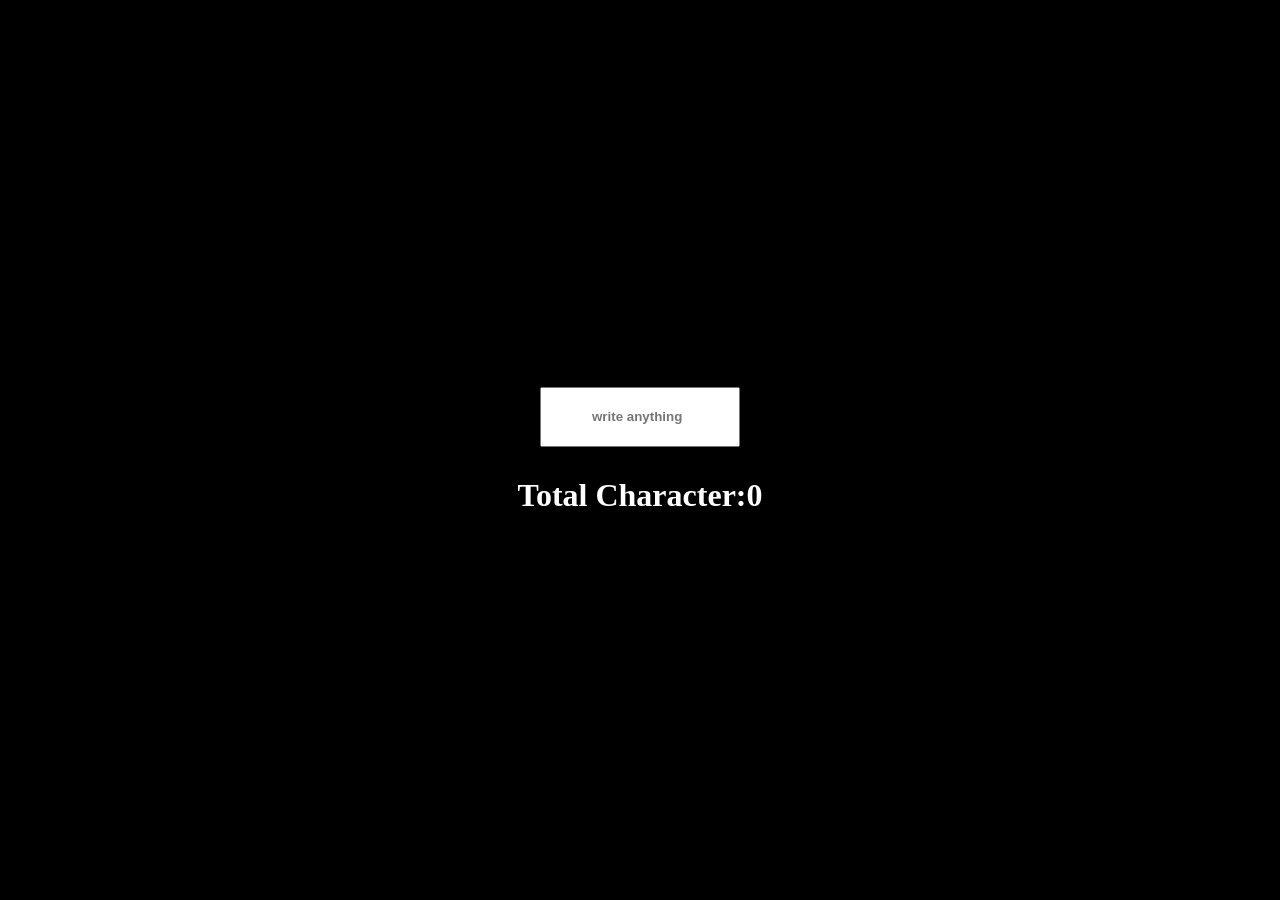
<file: character-counting/index.html>
<!DOCTYPE html>
<html lang="en">
<head>
    <meta charset="UTF-8">
    <meta name="viewport" content="width=device-width, initial-scale=1.0">
    <title>Document</title>
    <link rel="stylesheet" href="style.css">
</head>
<body>
    <input type="text" placeholder="write anything">
    <h1>Total Character:<span>0</span></h1>

    <script src="script.js"></script>
</body>
</html>
</file>
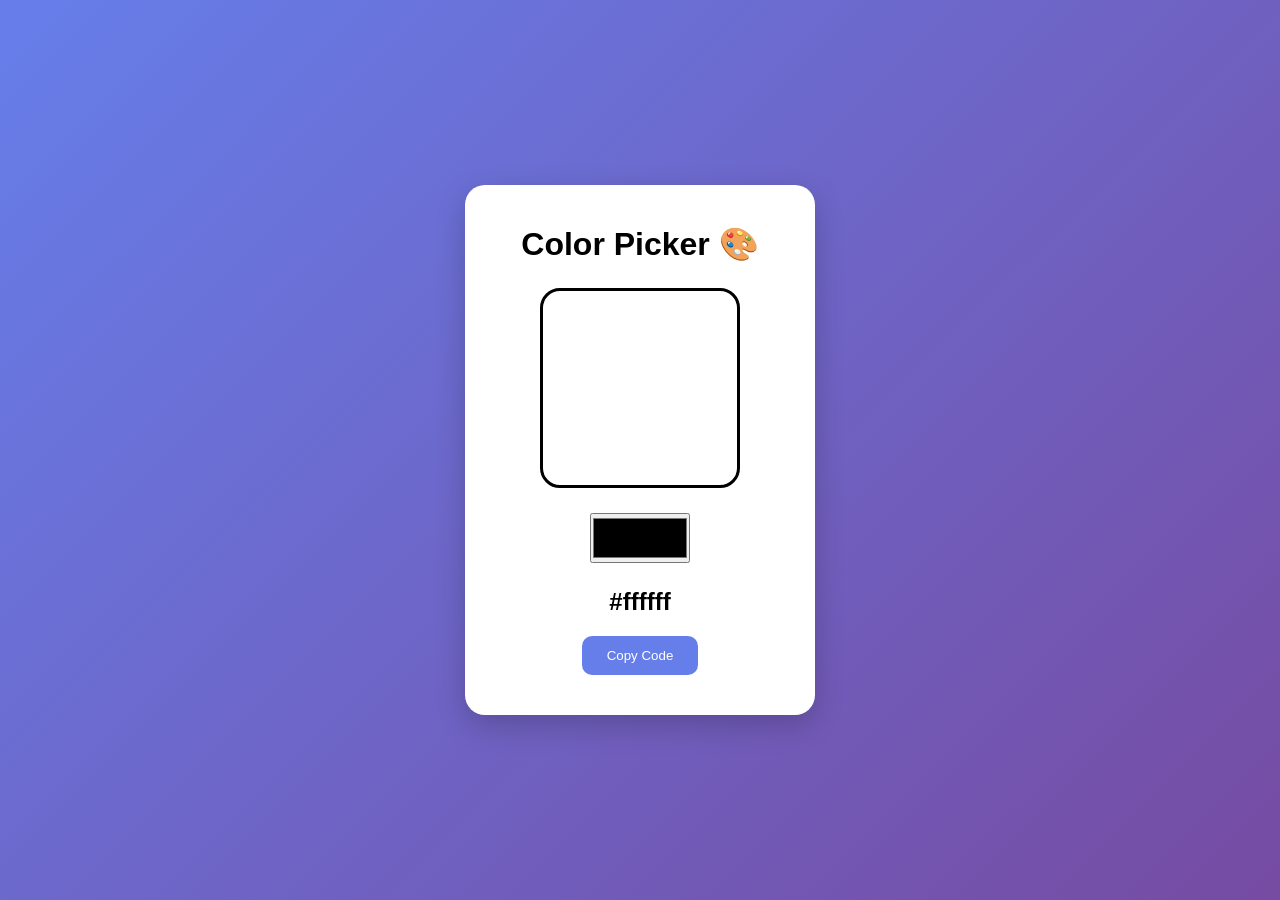
<file: color-picker/index.html>
<!DOCTYPE html>
<html>
<head>
    <title>Color Picker</title>
    <link rel="stylesheet" href="style.css">
</head>

<body>

<div class="container">

    <h1>Color Picker 🎨</h1>

    <div class="color-box" id="colorBox"></div>

    <input type="color" id="picker">

    <h2 id="colorCode">#ffffff</h2>

    <button onclick="copyColor()">Copy Code</button>

</div>


<script src="script.js"></script>

</body>
</html>
</file>
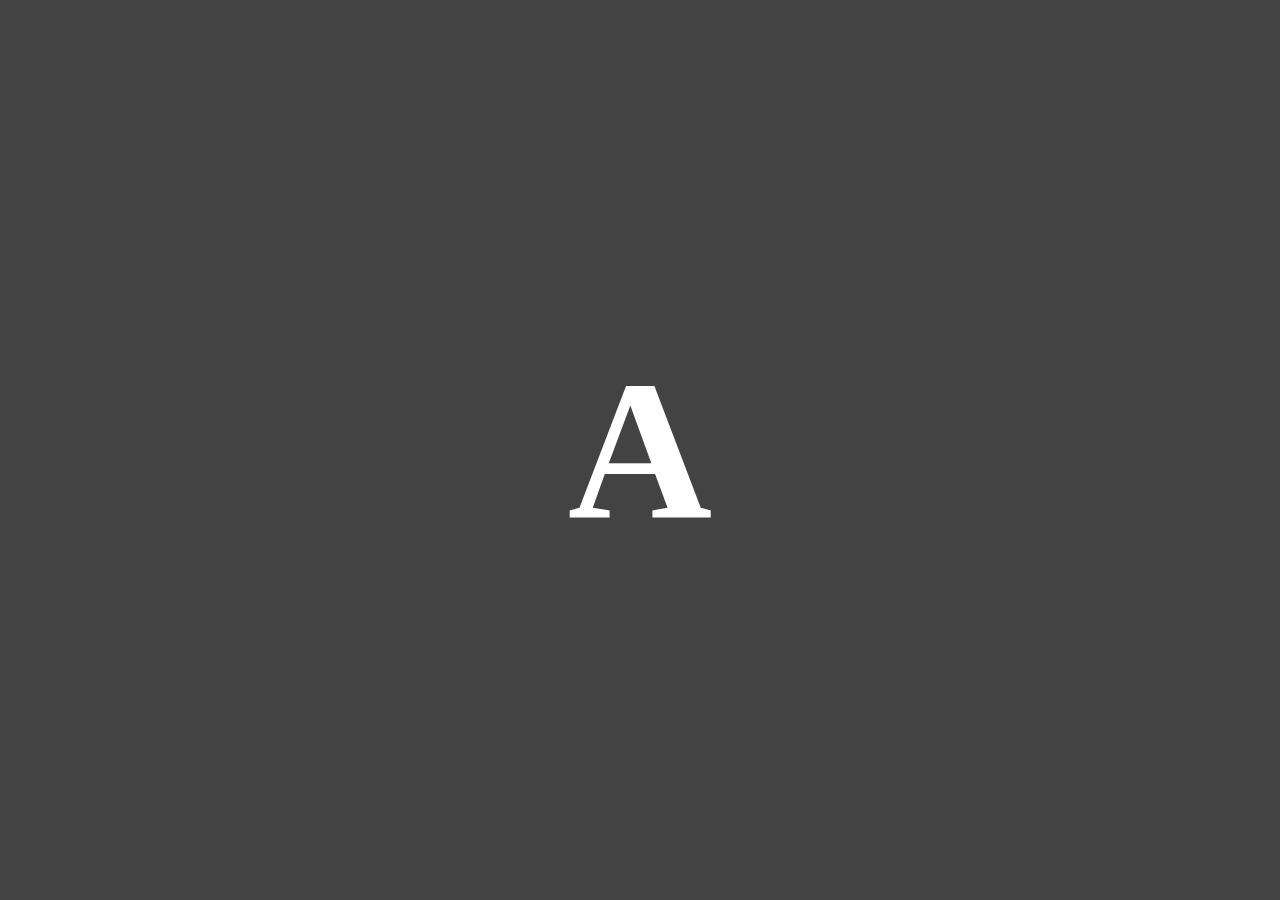
<file: keyboard-letter-printing/index.html>
<!DOCTYPE html>
<html lang="en">
<head>
    <meta charset="UTF-8">
    <meta name="viewport" content="width=device-width, initial-scale=1.0">
    <title>Document</title>
    <link rel="stylesheet" href="style.css">
</head>
<body>
    <h1>A</h1>
    <script src="script.js"></script>
</body>
</html>
</file>
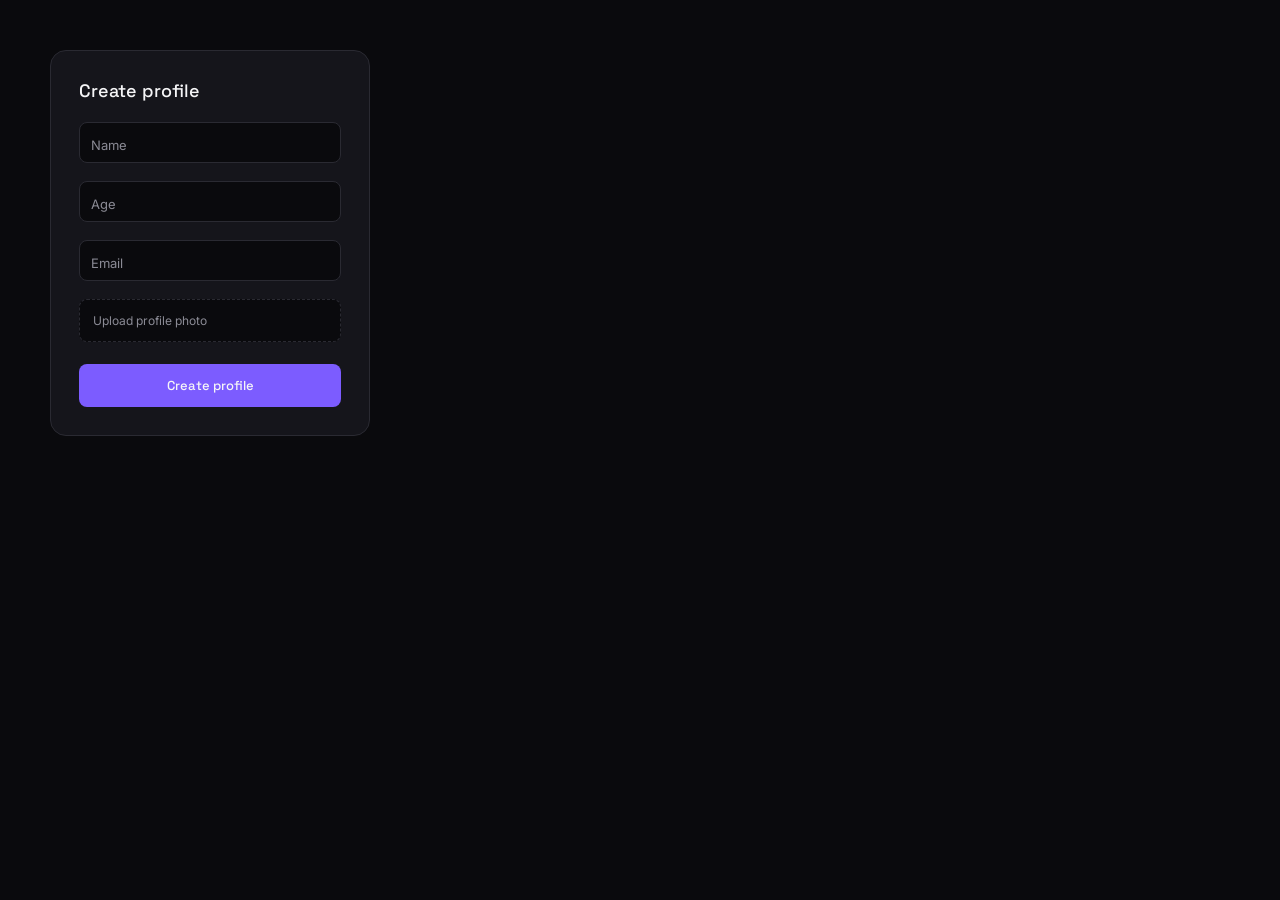
<file: profile-generator/index.html>
<!DOCTYPE html>
<html lang="en">
<head>
    <meta charset="UTF-8">
    <meta name="viewport" content="width=device-width, initial-scale=1.0">
    <title>Profile Badge Generator</title>
    <link rel="preconnect" href="https://fonts.googleapis.com">
    <link href="https://fonts.googleapis.com/css2?family=Space+Grotesk:wght@500;600&family=Inter:wght@400;500&family=JetBrains+Mono:wght@500&display=swap" rel="stylesheet">
    <link rel="stylesheet" href="style.css">
</head>
<body>

    <div id="main">
        <div class="form-panel">
            <h2>Create profile</h2>

            <form id="profileForm">
                <div class="field">
                    <input type="text" id="username" placeholder=" " required>
                    <label for="username">Name</label>
                </div>

                <div class="field">
                    <input type="number" id="age" placeholder=" " required>
                    <label for="age">Age</label>
                </div>

                <div class="field">
                    <input type="email" id="email" placeholder=" " required>
                    <label for="email">Email</label>
                </div>

                <label class="dropzone" id="dropzone">
                    <span id="fileText">Upload profile photo</span>
                    <input type="file" id="profilepic" accept="image/*">
                </label>

                <button type="submit">Create profile</button>
            </form>
        </div>

        <div id="badgeGallery"></div>
    </div>

    <script src="script.js"></script>
</body>
</html>
</file>
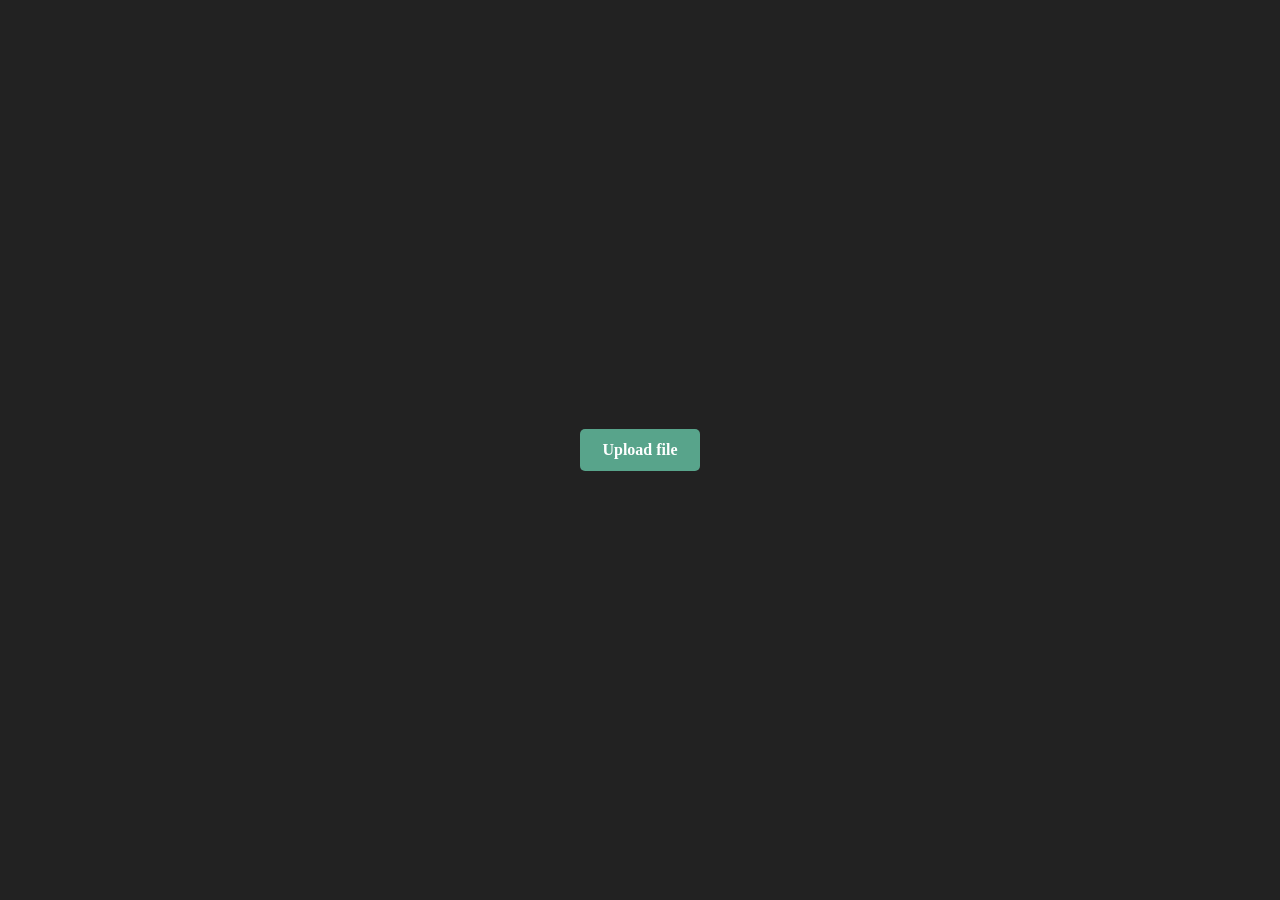
<file: project-2/index.html>
<!DOCTYPE html>
<html lang="en">
<head>
    <meta charset="UTF-8">
    <meta name="viewport" content="width=
    , initial-scale=1.0">
    <title>Document</title>
    <link rel="stylesheet" href="style.css">
</head>
<body>
    <div id="main">
        <input  id="fileinp" type ="file">
        <div id="btn">
            Upload file
        </div>
    </div>

    <script src="script.js"></script>
</body>
</html>
</file>
<file: character-counting/style.css>
*{
    margin:0;
    padding:0;
    box-sizing:border-box;
}
body, html{
    height:100%;
    width:100%;
    background-color:black;
    color:white;

}
body{
    display:flex;
    align-items:center;
    justify-content:center;
    flex-direction:column;
    gap:30px;
}

input{
    height:60px;
    width:200px;
    display:flex;
    align-items:center;
    justify-content:center;
    font-weight:900;
    font-size:15x;
    padding-left:50px;
    color:black;
}
</file>
<file: color-picker/style.css>
*{
    margin:0;
    padding:0;
    box-sizing:border-box;
    font-family:Arial;
}


body{

    height:100vh;
    display:flex;
    justify-content:center;
    align-items:center;

    background:linear-gradient(
        135deg,
        #667eea,
        #764ba2
    );

}



.container{

    background:white;

    padding:40px;

    border-radius:20px;

    text-align:center;

    width:350px;

    box-shadow:0 10px 30px rgba(0,0,0,0.2);

}



h1{

    margin-bottom:25px;

}



.color-box{

    width:200px;

    height:200px;

    margin:auto;

    border-radius:20px;

    background:white;

    border:3px solid black;

}



input{

    margin:25px;

    width:100px;

    height:50px;

    cursor:pointer;

}



h2{

    margin-bottom:20px;

}



button{

    padding:12px 25px;

    border:none;

    background:#667eea;

    color:white;

    border-radius:10px;

    cursor:pointer;

}


button:hover{

    background:#764ba2;

}
</file>
<file: keyboard-letter-printing/style.css>
*{
    margin:0;
    padding:0;
    box-sizing:border-box;
}

html,body{
    height:100%;
    width:100%;
}

body{
    display:flex;
    align-items:center;
    justify-content:center;
    background-color:rgba(0, 0, 0, 0.737);
    color:white;
}

h1{
    font-size:200px;
}
</file>
<file: profile-generator/style.css>
* {
    margin: 0;
    padding: 0;
    box-sizing: border-box;
}

:root {
    --bg: #0a0a0d;
    --surface: #15151b;
    --border: #2a2a32;
    --accent: #7c5cff;
    --accent-warm: #f5a623;
    --text: #f5f5f7;
    --muted: #8b8b95;
    --status: #639922;
}

html, body {
    height: 100%;
    width: 100%;
    background-color: var(--bg);
    font-family: 'Inter', sans-serif;
    color: var(--text);
}

#main {
    min-height: 100%;
    width: 100%;
    padding: 50px;
    display: flex;
    flex-wrap: wrap;
    gap: 40px;
    align-items: flex-start;
}

.form-panel {
    width: 320px;
    background: var(--surface);
    border: 1px solid var(--border);
    border-radius: 16px;
    padding: 28px;
    flex-shrink: 0;
}

.form-panel h2 {
    font-family: 'Space Grotesk', sans-serif;
    font-weight: 500;
    font-size: 18px;
    margin-bottom: 20px;
}

.field {
    position: relative;
    margin-bottom: 18px;
}

.field input {
    width: 100%;
    padding: 16px 12px 6px;
    background: var(--bg);
    border: 1px solid var(--border);
    border-radius: 8px;
    color: var(--text);
    font-family: 'Inter', sans-serif;
    font-size: 14px;
    outline: none;
    transition: border-color 0.15s;
}

.field input:focus {
    border-color: var(--accent);
}

.field label {
    position: absolute;
    left: 12px;
    top: 15px;
    color: var(--muted);
    font-size: 13px;
    pointer-events: none;
    transition: 0.15s ease;
}

.field input:focus + label,
.field input:not(:placeholder-shown) + label {
    top: 5px;
    font-size: 10px;
    color: var(--accent);
}

.dropzone {
    display: flex;
    align-items: center;
    gap: 8px;
    padding: 13px;
    background: var(--bg);
    border: 1px dashed var(--border);
    border-radius: 8px;
    color: var(--muted);
    font-size: 12px;
    cursor: pointer;
    margin-bottom: 22px;
}

.dropzone input[type="file"] {
    display: none;
}

button {
    width: 100%;
    padding: 13px;
    background: var(--accent);
    border: none;
    border-radius: 8px;
    color: var(--text);
    font-family: 'Space Grotesk', sans-serif;
    font-weight: 500;
    font-size: 13px;
    cursor: pointer;
    transition: opacity 0.15s;
}

button:hover {
    opacity: 0.9;
}

#badgeGallery {
    display: flex;
    flex-wrap: wrap;
    gap: 16px;
    flex: 1;
}

.badge-card {
    width: 160px;
    background: var(--surface);
    border: 1px solid var(--border);
    border-radius: 14px;
    overflow: hidden;
}

.badge-stripe {
    height: 6px;
    background: var(--accent-warm);
}

.badge-body {
    padding: 16px;
    text-align: center;
}

.badge-avatar {
    width: 56px;
    height: 56px;
    border-radius: 50%;
    object-fit: cover;
    margin: 0 auto 10px;
    display: block;
}

.badge-avatar-fallback {
    width: 56px;
    height: 56px;
    border-radius: 50%;
    background: var(--accent);
    margin: 0 auto 10px;
    display: flex;
    align-items: center;
    justify-content: center;
    font-family: 'Space Grotesk', sans-serif;
    font-size: 20px;
}

.badge-name {
    font-family: 'Space Grotesk', sans-serif;
    font-size: 14px;
    margin-bottom: 2px;
}

.badge-meta {
    font-size: 11px;
    color: var(--muted);
    margin-bottom: 10px;
}

.badge-footer {
    display: flex;
    align-items: center;
    justify-content: center;
    gap: 6px;
    border-top: 1px solid var(--border);
    padding-top: 8px;
}

.badge-id {
    font-family: 'JetBrains Mono', monospace;
    font-size: 10px;
    color: var(--muted);
}

.status-dot {
    width: 6px;
    height: 6px;
    border-radius: 50%;
    background: var(--status);
}
</file>
<file: project-2/style.css>
*{
    margin:0;
    padding:0;
    box-sizing:border-box;
}

html, body{
height:100%;
width:100%;
}
#main{
    display:flex;
    align-items:center;
    justify-content:center;
    width:100%;
    height:100%;
    background-color:#222;
}
input{
    display:none;
}
#btn{
    padding:12px 22px;
    background-color:rgba(127, 255, 212, 0.587);
    color:white;
    font-weight:600;
    border-radius:5px;
}

#btn:hover{
     background-color:rgba(127, 255, 212, 0.244);
}
</file>
